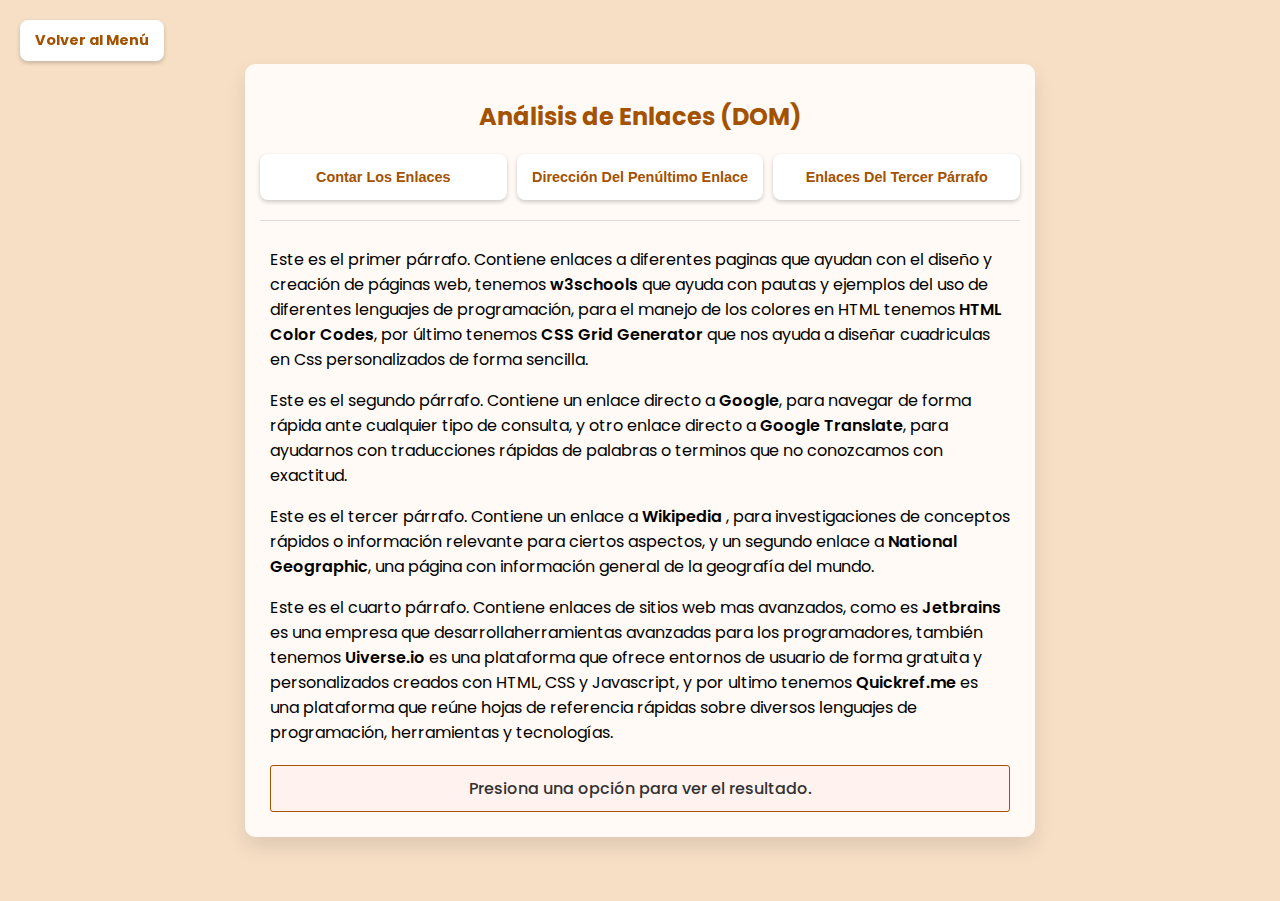
<file: Ejercicio-5/ejercicio5.html>
<!DOCTYPE html>
<html lang="es">
<head>
    <meta charset="UTF-8">
    <meta name="viewport" content="width=device-width, initial-scale=1.0">
    <title>Ejercicio 5 - Análisis del DOM</title>
    <link rel="stylesheet" href="ejercicio5.css">
</head>
<body>
    <a href="../index.html" class="volver-btn">Volver al Menú</a> 

    <div class="contenido-central">
        <h2>Análisis de Enlaces (DOM)</h2>
        <div class="buttons-grid">
            <button class="btn-action" onclick="contarTodosLosEnlaces()">Contar Los Enlaces</button>
            <button class="btn-action" onclick="mostrarPenultimoEnlace()">Dirección Del Penúltimo Enlace</button>
            <button class="btn-action" onclick="contarEnlacesTercerParrafo()">Enlaces Del Tercer Párrafo</button>
        </div>
        <div class="content-analisis">
            <p>
                Este es el primer párrafo. Contiene enlaces a diferentes paginas que ayudan con el diseño y creación de páginas web, 
                tenemos <a href="https://www.w3schools.com/" target="_blank">w3schools</a> que ayuda con pautas y ejemplos del uso de
                diferentes lenguajes de programación, para el manejo de los colores en HTML tenemos 
                <a href="https://htmlcolorcodes.com/es/" target="_blank">HTML Color Codes</a>, por último tenemos 
                <a href="https://cssgridgenerator.io/" target="_blank">CSS Grid Generator</a> que nos ayuda a diseñar cuadriculas en Css
                personalizados de forma sencilla.
            </p>

            <p>
                Este es el segundo párrafo. Contiene un enlace directo a <a href="https://www.google.com" target="_blank">Google</a>, 
                para navegar de forma rápida ante cualquier tipo de consulta, y otro enlace directo a 
                <a href="https://translate.google.com" target="_blank">Google Translate</a>, para ayudarnos con traducciones rápidas de
                palabras o terminos que no conozcamos con exactitud.</p>
            
            <p>
                Este es el tercer párrafo. Contiene un enlace a <a href="https://www.wikipedia.org" target="_blank">Wikipedia
                </a>, para investigaciones de conceptos rápidos o información relevante para ciertos aspectos,
                y un segundo enlace a <a href="https://www.nationalgeographic.com" target="_blank">National Geographic</a>, una página
                con información general de la geografía del mundo.
            </p>
            <p>
                Este es el cuarto párrafo. Contiene enlaces de sitios web mas avanzados, como es <a href="https://www.jetbrains.com/es-es/" 
                target="_blank">Jetbrains</a> es una empresa que desarrollaherramientas avanzadas para los programadores, 
                también tenemos <a href="https://uiverse.io/" target="_blank">Uiverse.io</a> es una plataforma que ofrece entornos de
                usuario de forma gratuita y personalizados creados con HTML, CSS y Javascript, y por ultimo tenemos 
                <a href="https://quickref.me/" target="_blank">Quickref.me</a> es una plataforma que reúne hojas de referencia 
                rápidas sobre diversos lenguajes de programación, herramientas y tecnologías.
            </p>
            <div id="resultado">
            Esperando acción...
            </div>
        </div>
    </div>

    <script src="ejercicio5.js"></script>
</body>
</html>
</file>
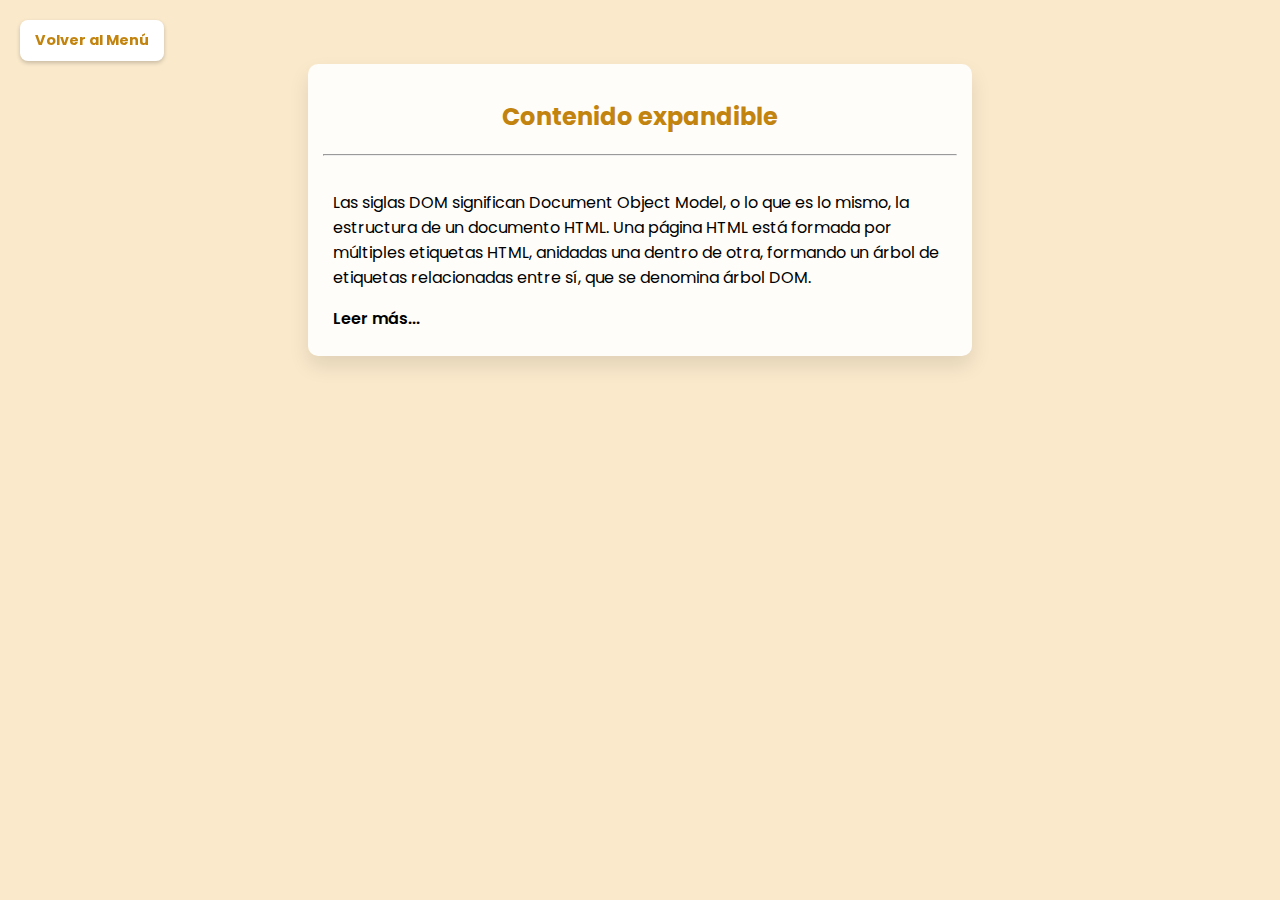
<file: Ejercicio-6/ejercicio6.html>
<!DOCTYPE html>
<html lang="es">
<head>
    <meta charset="UTF-8">
    <meta name="viewport" content="width=device-width, initial-scale=1.0">
    <title>Ejercicio 6 - Mostrar Contenido Enlace</title>
    <link rel="stylesheet" href="ejercicio6.css">
</head>
<body>
    <a href="../index.html" class="volver-btn">Volver al Menú</a> 
    <div class="contenido-central">
        <h2>Contenido expandible</h2><hr>
        <div class="content-analisis">  
            <p>Las siglas DOM significan Document Object Model, o lo que es lo mismo, la estructura de un documento HTML. 
            Una página HTML está formada por múltiples etiquetas HTML, anidadas una dentro de otra, formando un árbol de 
            etiquetas relacionadas entre sí, que se denomina árbol DOM. <br>
            <span id="contenido-oculto" class="oculto"> Desde el navegador, la forma de acceder al DOM es a través de un objeto 
            Javascript llamado document, que representa el árbol DOM de la página o, más concretamente, la página de la pestaña 
            del navegador donde nos encontramos. En su interior pueden existir varios tipos de elementos, pero principalmente 
            serán objetos de tipo "Elemento" o "Nodo" : Un "Elemento" no es más que la representación genérica de una etiqueta: HTMLElement. 
            Un "Nodo" es una unidad más básica, la cuál puede ser  o un nodo de texto.</span>
            </p>
            <a href="#" id="mostrar-enlace" class="action-link">Leer más...</a>
        </div>
    </div>
    <script src="ejercicio6.js"></script>
</body>
</html>
</file>
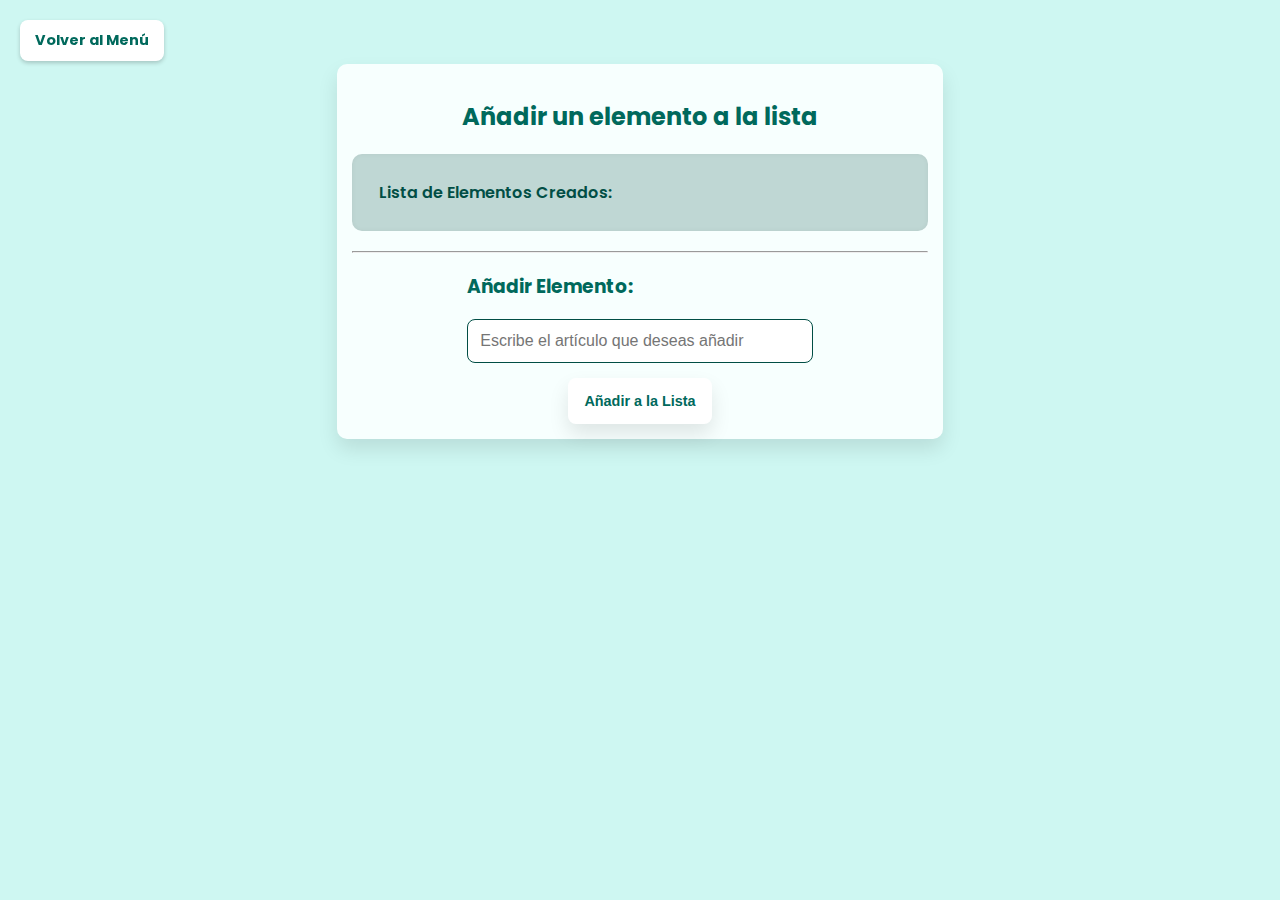
<file: Ejercicio-7/ejercicio7.html>
<!DOCTYPE html>
<html lang="es">
<head>
    <meta charset="UTF-8">
    <meta name="viewport" content="width=device-width, initial-scale=1.0">
    <title>Ejercicio 7 - Añadir Nuevos Elementos</title>
    <link rel="stylesheet" href="ejercicio7.css">
</head>
<body>
    <a href="../index.html" class="volver-btn">Volver al Menú</a> 
    <div class="contenido-central">
        <h2>Añadir un elemento a la lista</h2>
        <div class="results-box">
            <p>Lista de Elementos Creados:</p>
            <ul id="lista-dinamica">
                </ul>
        </div><hr>
        <h3>Añadir Elemento:</h3>
        <div class="input-group">
            <input type="text" id="nuevo-item" placeholder="Escribe el artículo que deseas añadir" class="item-input">
            
            <button class="btn-action " onclick="anadirElementoALista()">Añadir a la Lista</button>
        </div>
    </div>
    <script src="ejercicio7.js"></script>
</body>
</html>
</file>
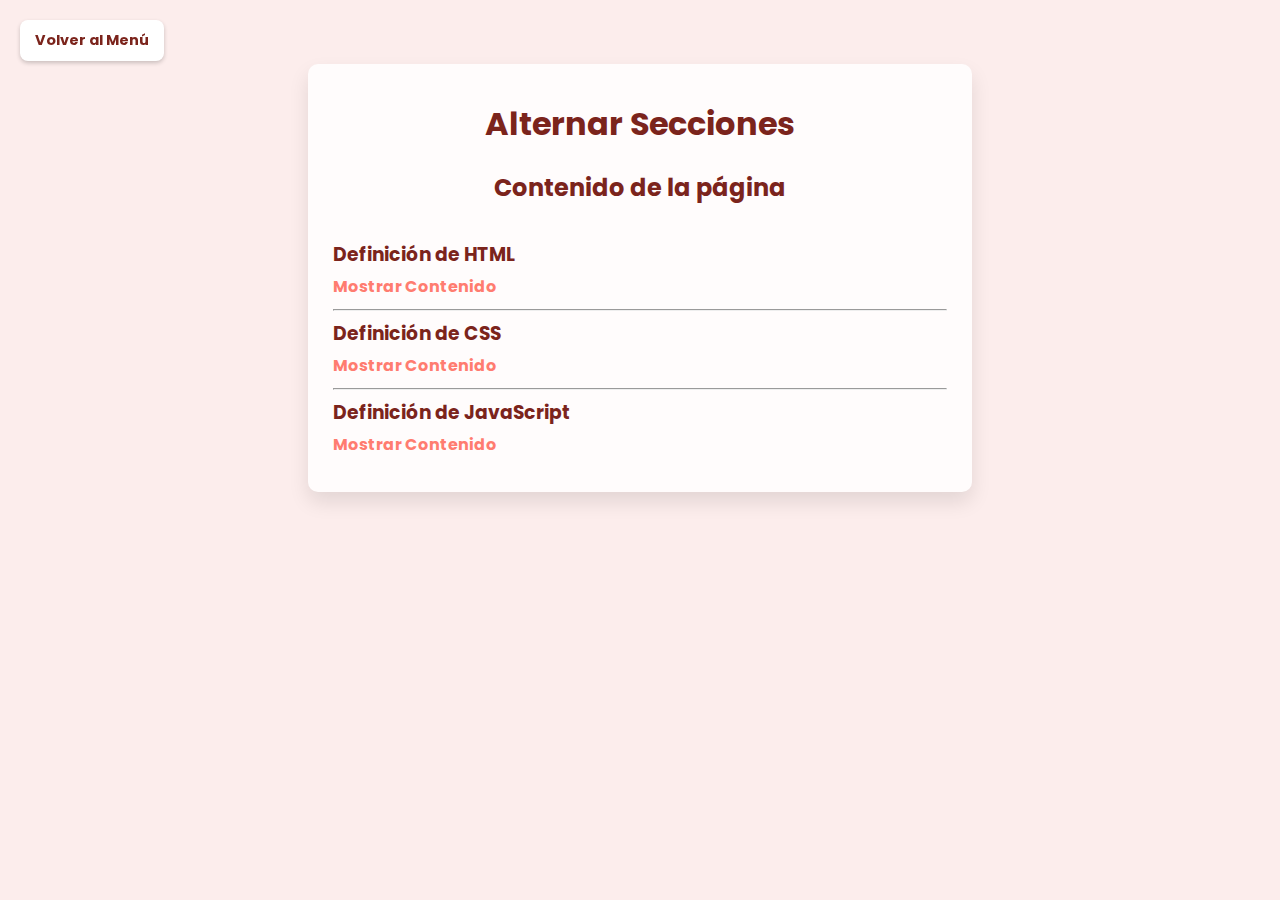
<file: Ejercicio-8/ejercicio8.html>
<!DOCTYPE html>
<html lang="es">
<head>
    <meta charset="UTF-8">
    <meta name="viewport" content="width=device-width, initial-scale=1.0">
    <title>Ejercicio 8 - Enlaces alternativos</title>
    <link rel="stylesheet" href="ejercicio8.css">
</head>
<body>
    <a href="../index.html" class="volver-btn">Volver al Menú</a> 
    <div class="contenido-central">
        <h1>Alternar Secciones</h1>
        <h2>Contenido de la página</h2>
        
        <div class="content-analisis">
            <h3 class="seccion-titulo">Definición de HTML</h3>
            <a href="#" class="enlace-toggle" data-target-id="seccion1-contenido">Mostrar Contenido</a>
            <div id="seccion1-contenido" class="contenido-seccion oculto">
                <p>HTML (Lenguaje de Marcas de Hipertexto, del inglés HyperText Markup Language) es el componente más básico de 
                la Web. Define el significado y la estructura del contenido web. HTML utiliza "marcas" para etiquetar texto, 
                imágenes y otro contenido para mostrarlo en un navegador Web. Las marcas HTML incluyen "elementos" especiales 
                como head, title, body, header, footer, article, section, p, div, span, img, aside, audio, canvas, datalist, 
                details, embed, nav, output, progress, video, ul, ol, li y muchos otros.</p>
            </div><hr>

            <h3 class="seccion-titulo">Definición de CSS</h3>
            <a href="#" class="enlace-toggle" data-target-id="seccion2-contenido">Mostrar Contenido</a>
            <div id="seccion2-contenido" class="contenido-seccion oculto">
                <p>CSS es uno de los lenguajes base de la Open Web y posee una especificación estandarizada por parte del W3C. 
                Anteriormente , el desarrollo de varias partes de las especificaciones de CSS era realizado de manera sincrónica, 
                lo que permitía el versionado de las recomendaciones. Probablemente habrás escuchado acerca de CSS1, CSS2.1, CSS3. 
                Sin embargo, CSS4 nunca se ha lanzado como una versión oficial.</p>
            </div><hr>

            <h3 class="seccion-titulo">Definición de JavaScript</h3>
            <a href="#" class="enlace-toggle" data-target-id="seccion3-contenido">Mostrar Contenido</a>
            <div id="seccion3-contenido" class="contenido-seccion oculto">
                <p>JavaScript es un lenguaje de programación o de secuencias de comandos que te permite implementar funciones 
                complejas en páginas web, cada vez que una página web hace algo más que sentarse allí y mostrar información 
                estática para que la veas, muestra oportunas actualizaciones de contenido, mapas interactivos, animación de 
                Gráficos 2D/3D, desplazamiento de máquinas reproductoras de vídeo, etc., puedes apostar que probablemente 
                JavaScript está involucrado. Es la tercera capa del pastel de las tecnologías web estándar, dos de las cuales 
                (HTML y CSS) hemos cubierto con mucho más detalle en otras partes del Área de aprendizaje.</p>
            </div>
        </div>
    
    </div>
    <script src="ejercicio8.js"></script>
</body>
</html>
</file>
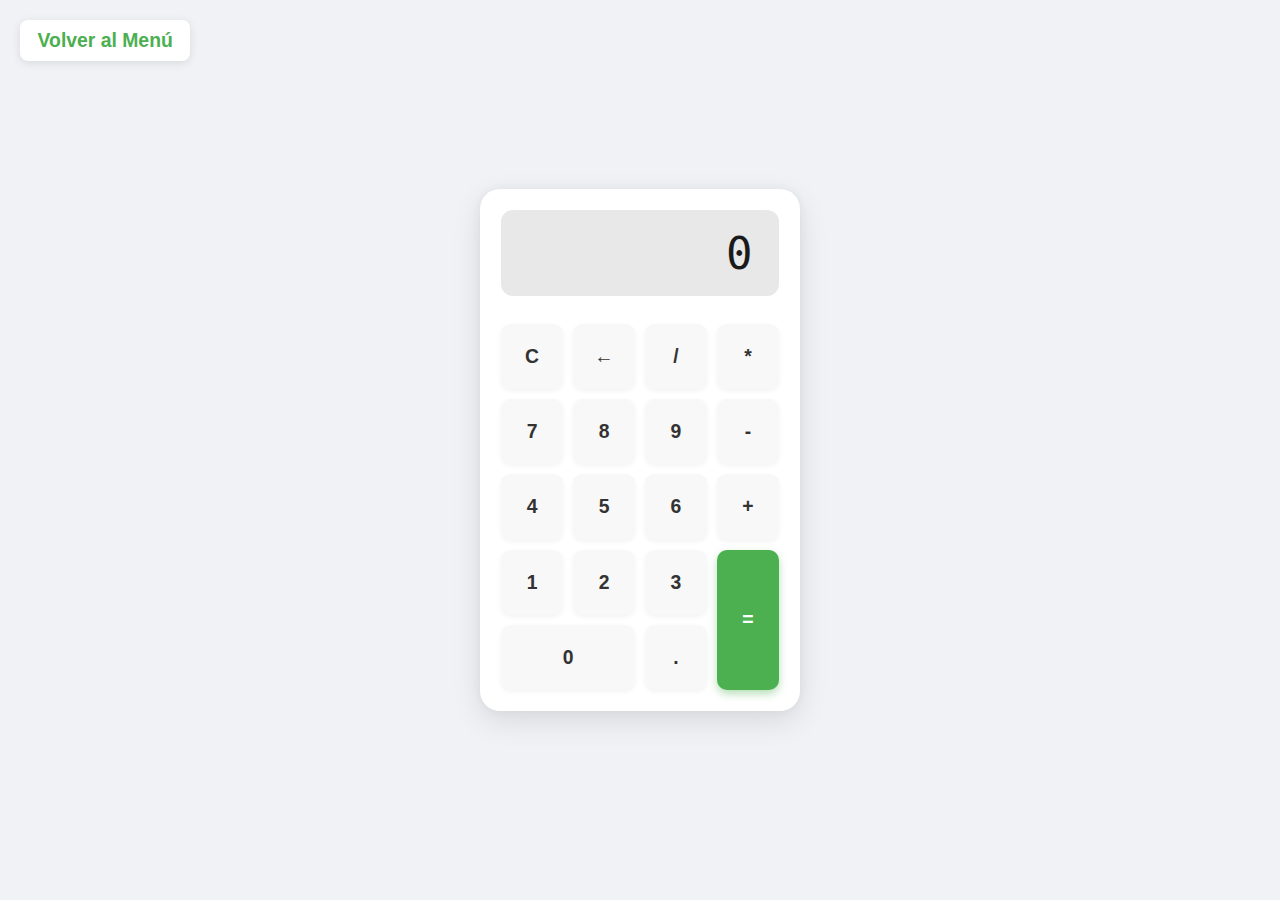
<file: ejercicio1/ejercicio1.html>
<!DOCTYPE html>
<html lang="en">

<head>
  <meta charset="UTF-8">
  <meta name="viewport" content="width=device-width, initial-scale=1.0">
  <title>Document</title>
  <link rel="stylesheet" href="ejercicio1.css">
</head>

<body>

  <a href="../index.html" class="volver">Volver al Menú</a>


  <div class="calculadora">

    <div class="pantalla">0</div>

    <button id="c" class="btn">C</button>
    <button id="borrar" class="btn">←</button>
    <button class="btn">/</button>
    <button class="btn">*</button>
    <button class="btn">7</button>
    <button class="btn">8</button>
    <button class="btn">9</button>
    <button class="btn">-</button>
    <button class="btn">4</button>
    <button class="btn">5</button>
    <button class="btn">6</button>
    <button class="btn">+</button>
    <button class="btn">1</button>
    <button class="btn">2</button>
    <button class="btn">3</button>
    <button id="igual" class="btn">=</button>
    <button id="cero" class="btn">0</button>
    <button class="btn">.</button>
  </div>

</body>

<script src="ejercicio1.js"></script>
</html>
</file>
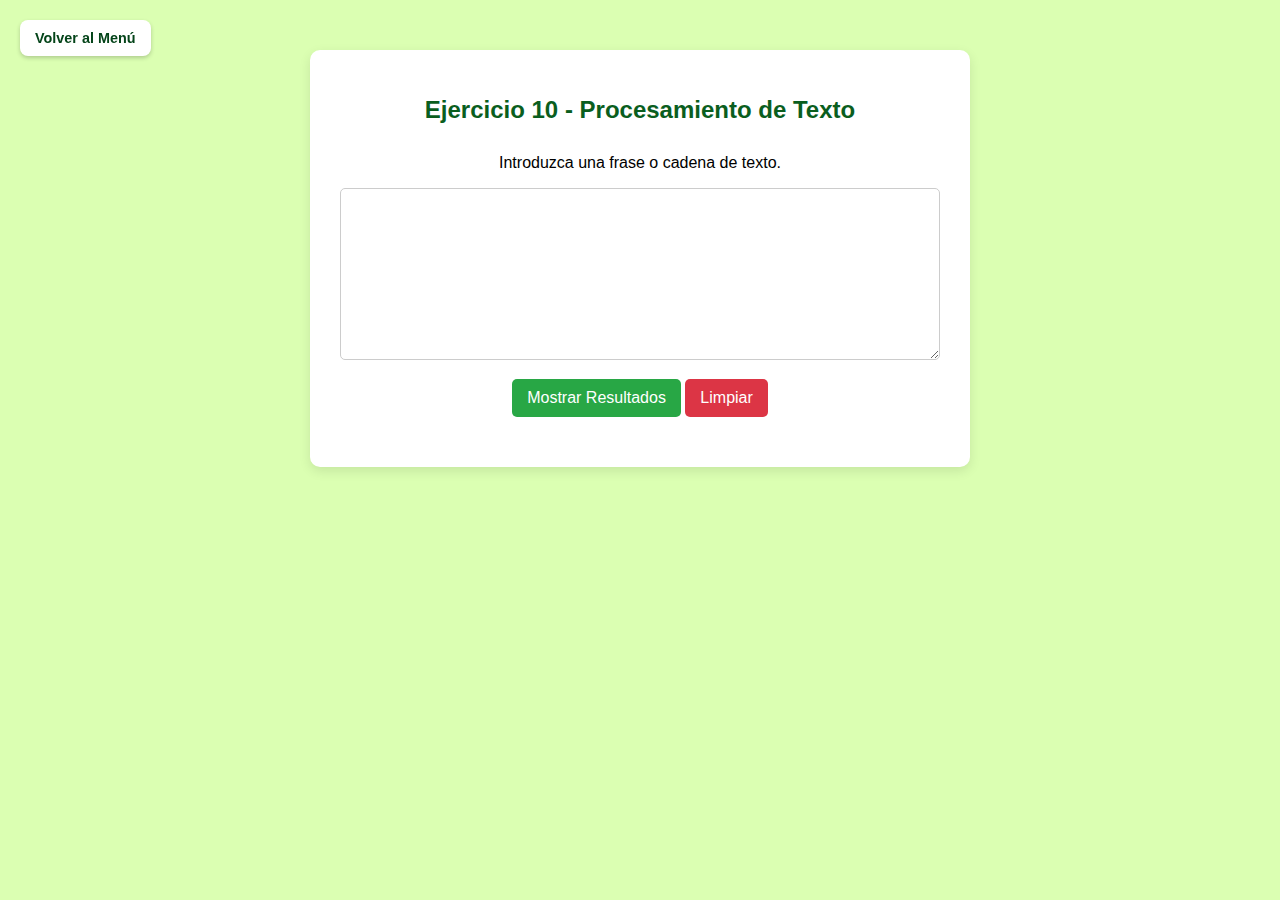
<file: ejercicio10/ejercicio_10.html>
<!DOCTYPE html>
<html lang="en">

<head>
    <meta charset="UTF-8">
    <meta name="viewport" content="width=device-width, initial-scale=1.0">
    <title>Ejercicio 10</title>
    <link rel="stylesheet" href="ejercicio_10.css">
</head>

<body>
    <a href="../index.html" class="volver-btn">Volver al Menú</a>
    <section>
        <div class="contenedor-principal">
            <h1>Ejercicio 10 - Procesamiento de Texto</h1>

            <p>Introduzca una frase o cadena de texto.</p>

            <form onsubmit="return false;">
                <textarea id="texto-entrada" rows="10"></textarea>

                <button type="button" id="procesar-boton">
                    Mostrar Resultados
                </button>
                <button type="button" id="limpiar-boton" class="btn-secundario">
                    Limpiar
                </button>
            </form>
        </div>
    </section>
    <script src="ejercicio_10.js"></script>
</body>

</html>
</file>
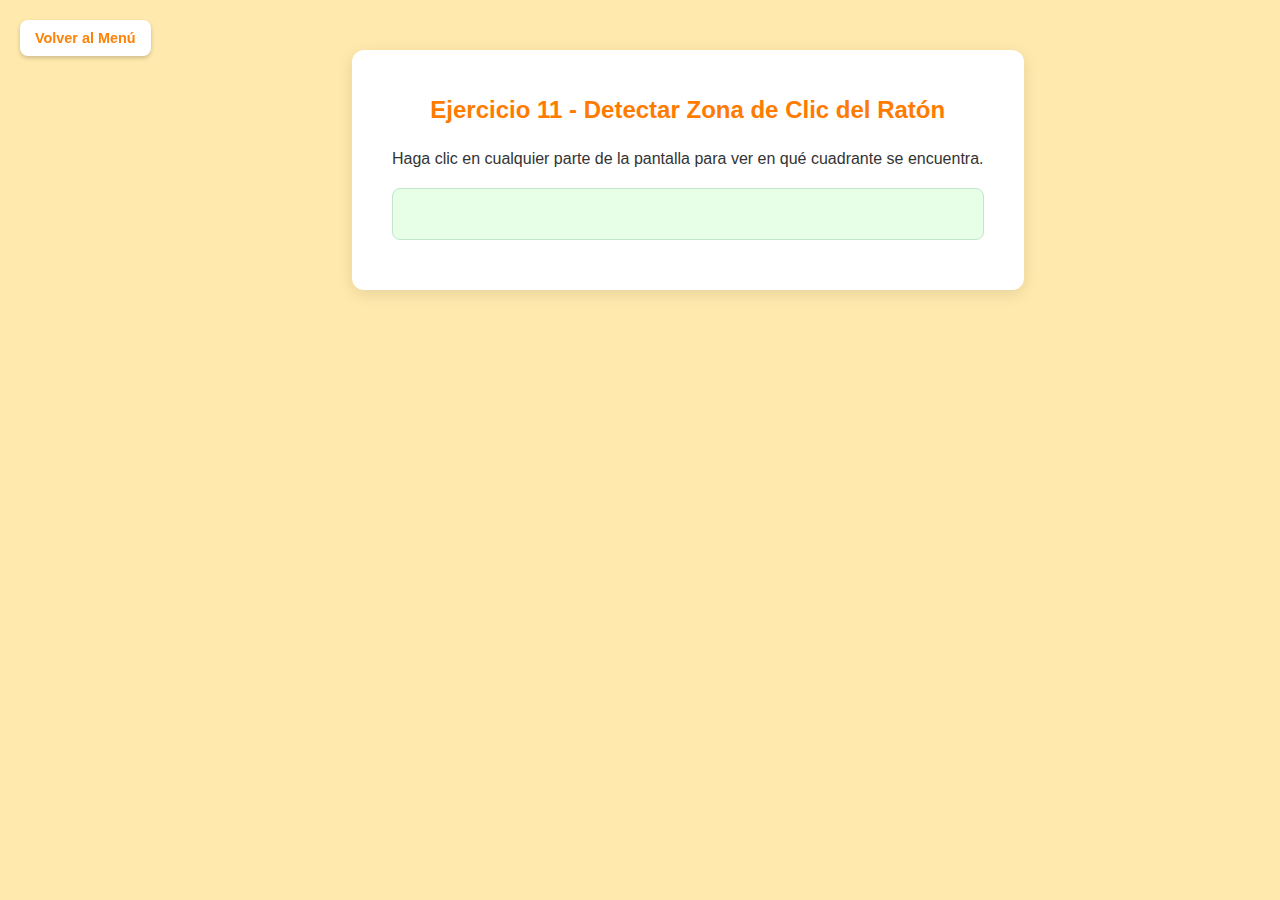
<file: ejercicio11/ejercicio_11.html>
<!DOCTYPE html>
<html lang="en">

<head>
    <meta charset="UTF-8">
    <meta name="viewport" content="width=device-width, initial-scale=1.0">
    <title>Ejercicio 11</title>
    <link rel="stylesheet" href="ejercicio_11.css">
</head>

<body>
    <a href="../index.html" class="volver-btn">Volver al Menú</a>
    <section>
        <div id="contenedor-principal">
            <h1>Ejercicio 11 - Detectar Zona de Clic del Ratón</h1>
            <p>Haga clic en cualquier parte de la pantalla para ver en qué cuadrante se encuentra.</p>

            <div id="resultado-zona"></div>
        </div>
    </section>
    <script src="ejercicio_11.js"></script>
</body>

</html>
</file>
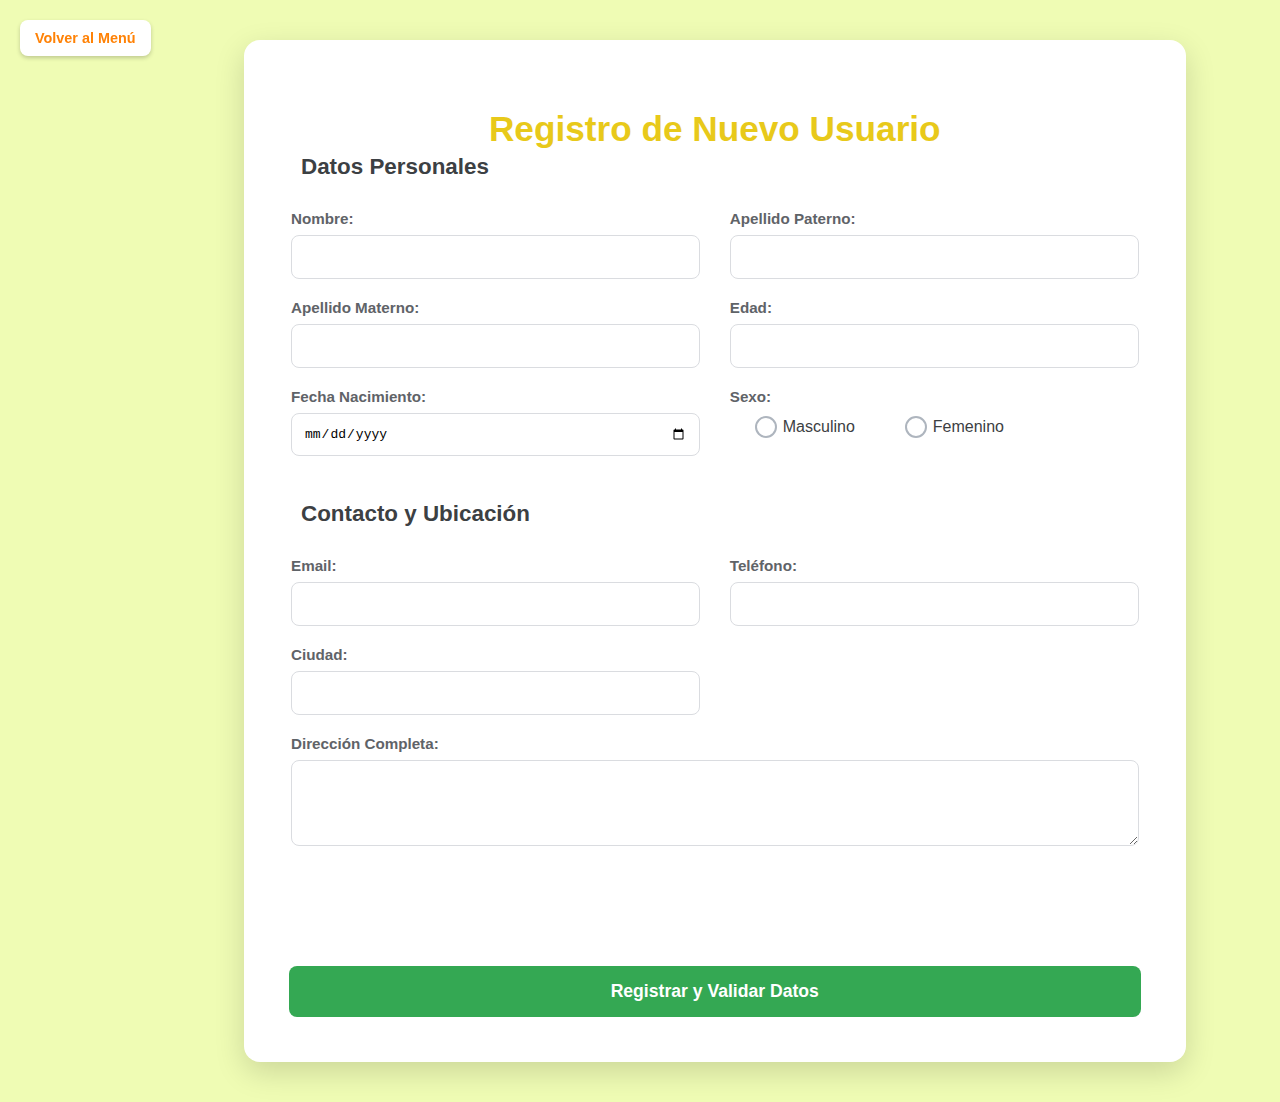
<file: ejercicio12/ejercicio_12.html>
<!DOCTYPE html>
<html lang="en">

<head>
    <meta charset="UTF-8">
    <meta name="viewport" content="width=device-width, initial-scale=1.0">
    <title>Ejercicio 12</title>
    <link rel="stylesheet" href="ejercicio_12.css">
</head>

<body>
    <a href="../index.html" class="volver-btn">Volver al Menú</a>
    <section>
        <div class="contenedor-formulario">
            <h1>Registro de Nuevo Usuario</h1>

            <form id="formulario-registro" onsubmit="return false;">
                <fieldset>
                    <legend>Datos Personales</legend>
                    <div class="grupo-input">
                        <label for="nombre">Nombre:</label>
                        <input type="text" id="nombre" name="nombre">
                    </div>

                    <div class="grupo-input">
                        <label for="apellido-paterno">Apellido Paterno:</label>
                        <input type="text" id="apellido-paterno" name="apellido-paterno">
                    </div>

                    <div class="grupo-input">
                        <label for="apellido-materno">Apellido Materno:</label>
                        <input type="text" id="apellido-materno" name="apellido-materno">
                    </div>

                    <div class="grupo-input">
                        <label for="edad">Edad:</label>
                        <input type="number" id="edad" name="edad">
                    </div>

                    <div class="grupo-input">
                        <label for="fecha-nacimiento">Fecha Nacimiento:</label>
                        <input type="date" id="fecha-nacimiento" name="fecha-nacimiento">
                    </div>

                    <div class="grupo-input input-radio-sexo" id="grupo-sexo">
                        <label>Sexo:</label>
                        <div class="opciones-radio">
                            <input type="radio" id="sexo-m" name="sexo" value="M">
                            <label for="sexo-m">Masculino</label>

                            <input type="radio" id="sexo-f" name="sexo" value="F">
                            <label for="sexo-f">Femenino</label>
                        </div>
                    </div>

                </fieldset>

                <fieldset>
                    <legend>Contacto y Ubicación</legend>
                    <div class="grupo-input">
                        <label for="email">Email:</label>
                        <input type="email" id="email" name="email">
                    </div>

                    <div class="grupo-input">
                        <label for="telefono">Teléfono:</label>
                        <input type="tel" id="telefono" name="telefono">
                    </div>

                    <div class="grupo-input">
                        <label for="ciudad">Ciudad:</label>
                        <input type="text" id="ciudad" name="ciudad">
                    </div>

                    <div class="grupo-input input-grande">
                        <label for="direccion">Dirección Completa:</label>
                        <textarea id="direccion" name="direccion" rows="4"></textarea>
                    </div>
                </fieldset>
                <div id="mensaje-validacion" class="mensaje-error"></div>

                <button type="button" id="boton-enviar">
                    Registrar y Validar Datos
                </button>
            </form>
        </div>
    </section>
    <script src="ejercicio_12.js"></script>
</body>

</html>
</file>
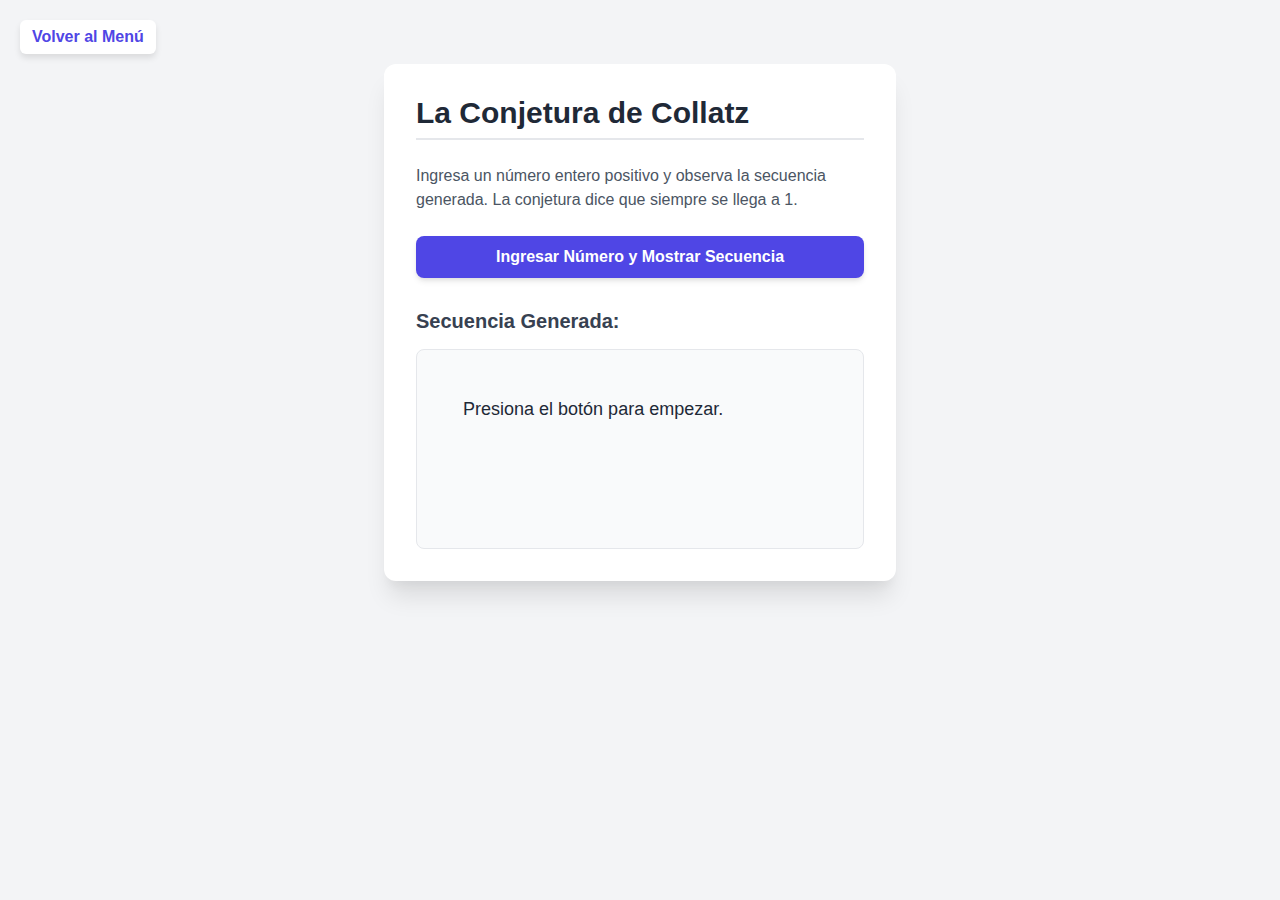
<file: ejercicio2/ejercicio2.html>
<!DOCTYPE html>
<html lang="es">

<head>
  <meta charset="UTF-8">
  <meta name="viewport" content="width=device-width, initial-scale=1.0">
  <title>Conjetura de Collatz</title>
  <link rel="stylesheet" href="ejercicio2.css">
</head>

<body>

  <a href="../index.html" class="volver">Volver al Menú</a>

  <div class="container">
    <h1>La Conjetura de Collatz</h1>
    <p class="description">
      Ingresa un número entero positivo y observa la secuencia generada. La conjetura dice que siempre se llega a 1.
    </p>

    <button id="iniciarSecuencia">
      Ingresar Número y Mostrar Secuencia
    </button>

    <h2>Secuencia Generada:</h2>

    <div id="resultado">
      Presiona el botón para empezar.
    </div>
  </div>

  <script>
    document.getElementById('iniciarSecuencia').addEventListener('click', () => {
      const resultadoDiv = document.getElementById('resultado');

      let input = prompt("Ingresa un número entero positivo para la conjetura de Collatz:");
      let numeroActual = parseInt(input);

      if (isNaN(numeroActual) || numeroActual <= 0) {
        resultadoDiv.innerHTML = "<span style='color: #ef4444; font-weight: bold;'>Error: Por favor, ingresa un número entero positivo válido.</span>";
        return;
      }

      let secuencia = `Número Inicial: ${numeroActual}\nSecuencia:\n`;
      let pasos = 0;

      while (numeroActual !== 1) {
        pasos++;

        if (numeroActual % 2 === 0) {
          numeroActual = numeroActual / 2;
        } else {
          numeroActual = (numeroActual * 3) + 1;
        }

        secuencia += numeroActual + (numeroActual === 1 ? '' : ' → ');

        if (pasos > 500) {
          secuencia += "\n(Secuencia truncada después de 500 pasos)";
          break;
        }
      }

      resultadoDiv.textContent = secuencia;
    });
  </script>
</body>

</html>
</file>
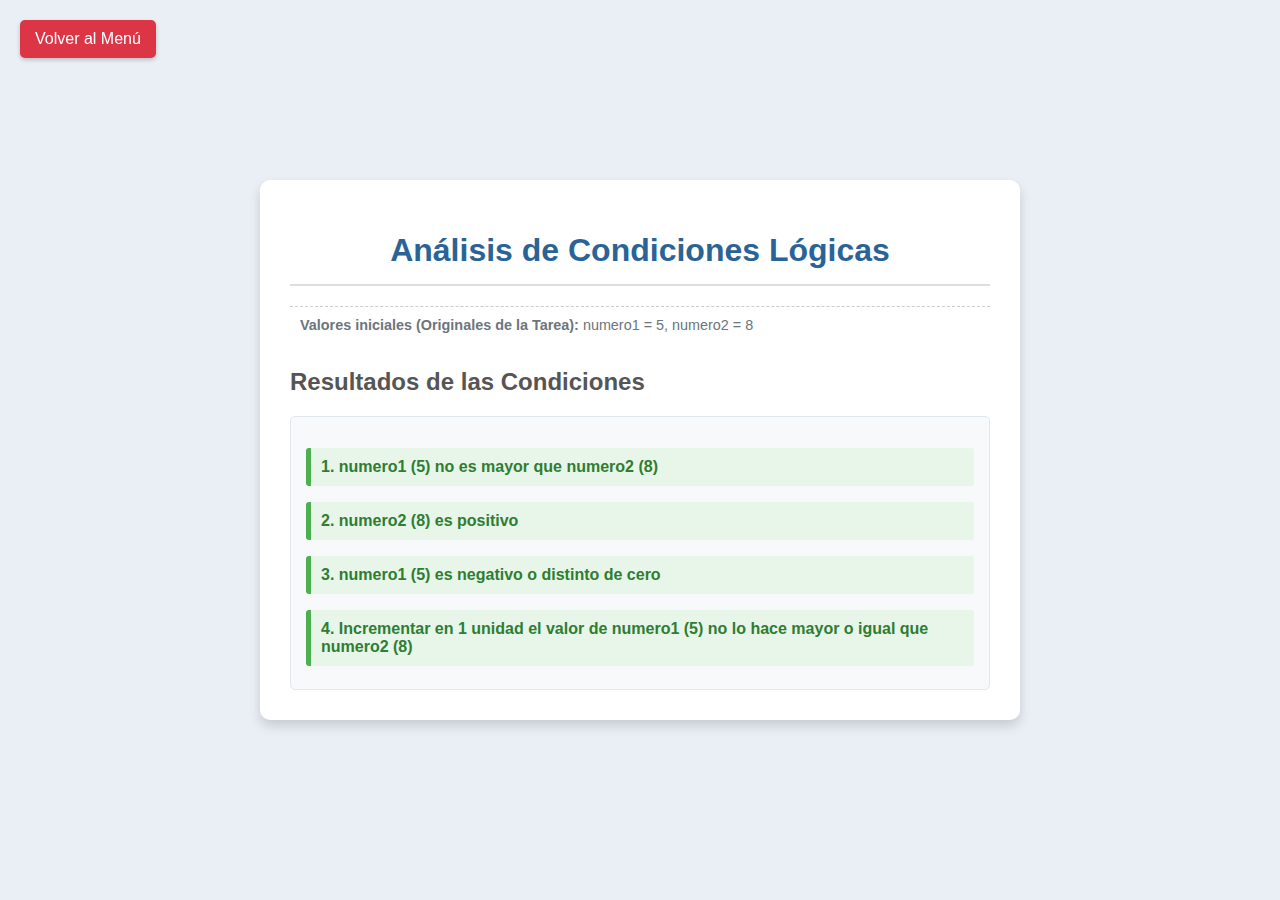
<file: ejercicio3/ejercicio3.html>
<!DOCTYPE html>
<html lang="es">

<head>
    <meta charset="UTF-8">
    <meta name="viewport" content="width=device-width, initial-scale=1.0">
    <title>Condiciones Lógicas</title>
    <link rel="stylesheet" href="ejercicio3.css">
</head>

<body>
    <a href="../index.html" class="volver-izquierda">Volver al Menú</a>

    <div class="container">
        <h1>Análisis de Condiciones Lógicas</h1>
        <p class="nota">
            <strong>Valores iniciales (Originales de la Tarea):</strong>
            <span id="valores-originales">numero1 = 5, numero2 = 8</span>
        </p>

        <h2>Resultados de las Condiciones</h2>
        <div id="resultados">
        </div>

    </div>
    <script src="ejercicio3.js"></script>
</body>

</html>
</file>
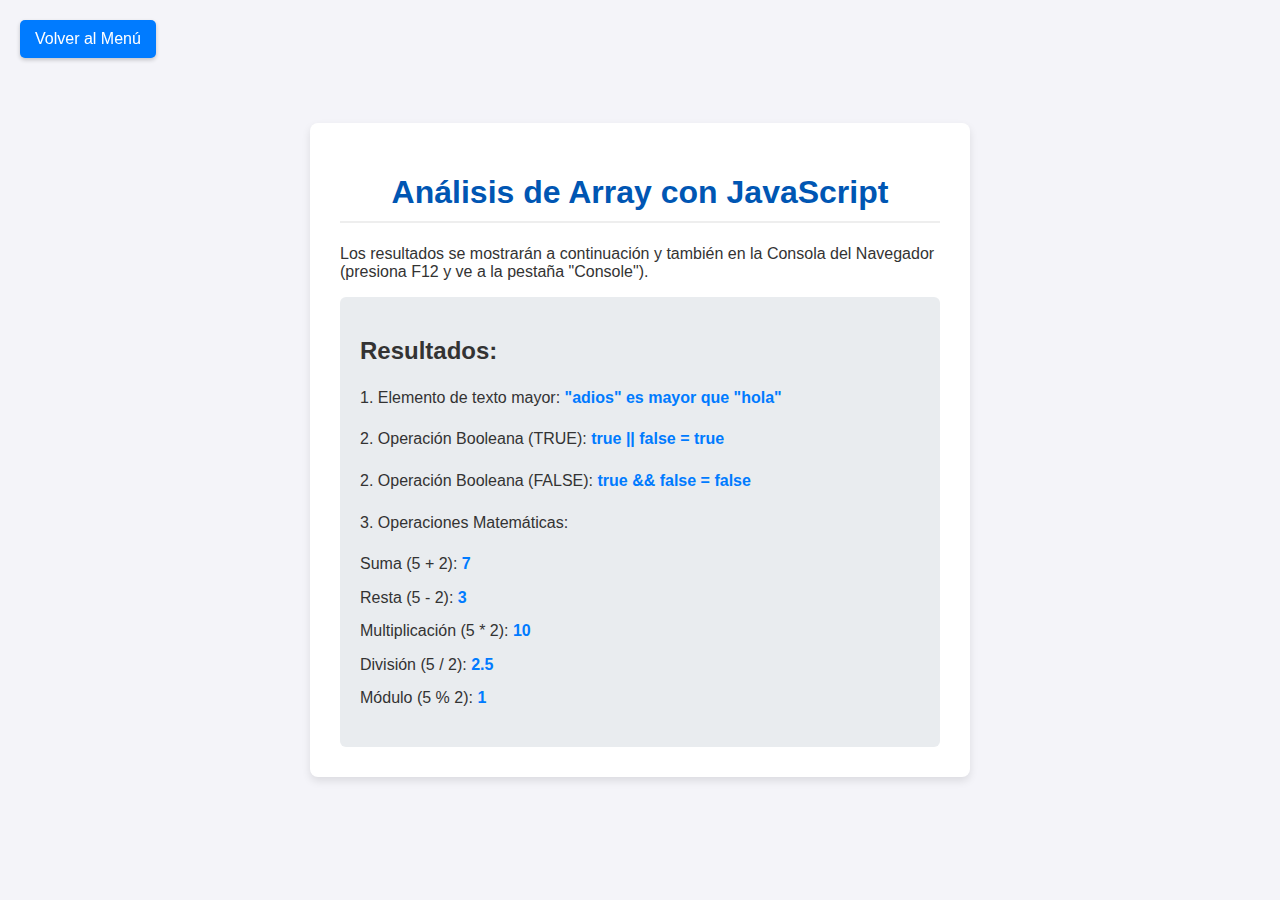
<file: ejercicio4/ejercicio4.html>
<!DOCTYPE html>
<html lang="es">
<head>
    <meta charset="UTF-8">
    <meta name="viewport" content="width=device-width, initial-scale=1.0">
    <title>Análisis de Array</title>
    <link rel="stylesheet" href="ejercicio4.css">
</head>
<body>
    <a href="../index.html" class="volver">Volver al Menú</a>
    
    <div class="container">
        <h1>Análisis de Array con JavaScript</h1>
        <p>Los resultados se mostrarán a continuación y también en la Consola del Navegador (presiona F12 y ve a la pestaña "Console").</p>
        
        <div id="resultados">
            <h2>Resultados:</h2>
            <p>1. Elemento de texto mayor: <span id="resultado1"></span></p>
            <p>2. Operación Booleana (TRUE): <span id="resultado2-true"></span></p>
            <p>2. Operación Booleana (FALSE): <span id="resultado2-false"></span></p>
            <p>3. Operaciones Matemáticas:</p>
            <ul>
                <li>Suma (5 + 2): <span id="resultado3-suma"></span></li>
                <li>Resta (5 - 2): <span id="resultado3-resta"></span></li>
                <li>Multiplicación (5 * 2): <span id="resultado3-multiplicacion"></span></li>
                <li>División (5 / 2): <span id="resultado3-division"></span></li>
                <li>Módulo (5 % 2): <span id="resultado3-modulo"></span></li>
            </ul>
        </div>
    </div>
    <script src="ejercicio4.js"></script>
</body>
</html>
</file>
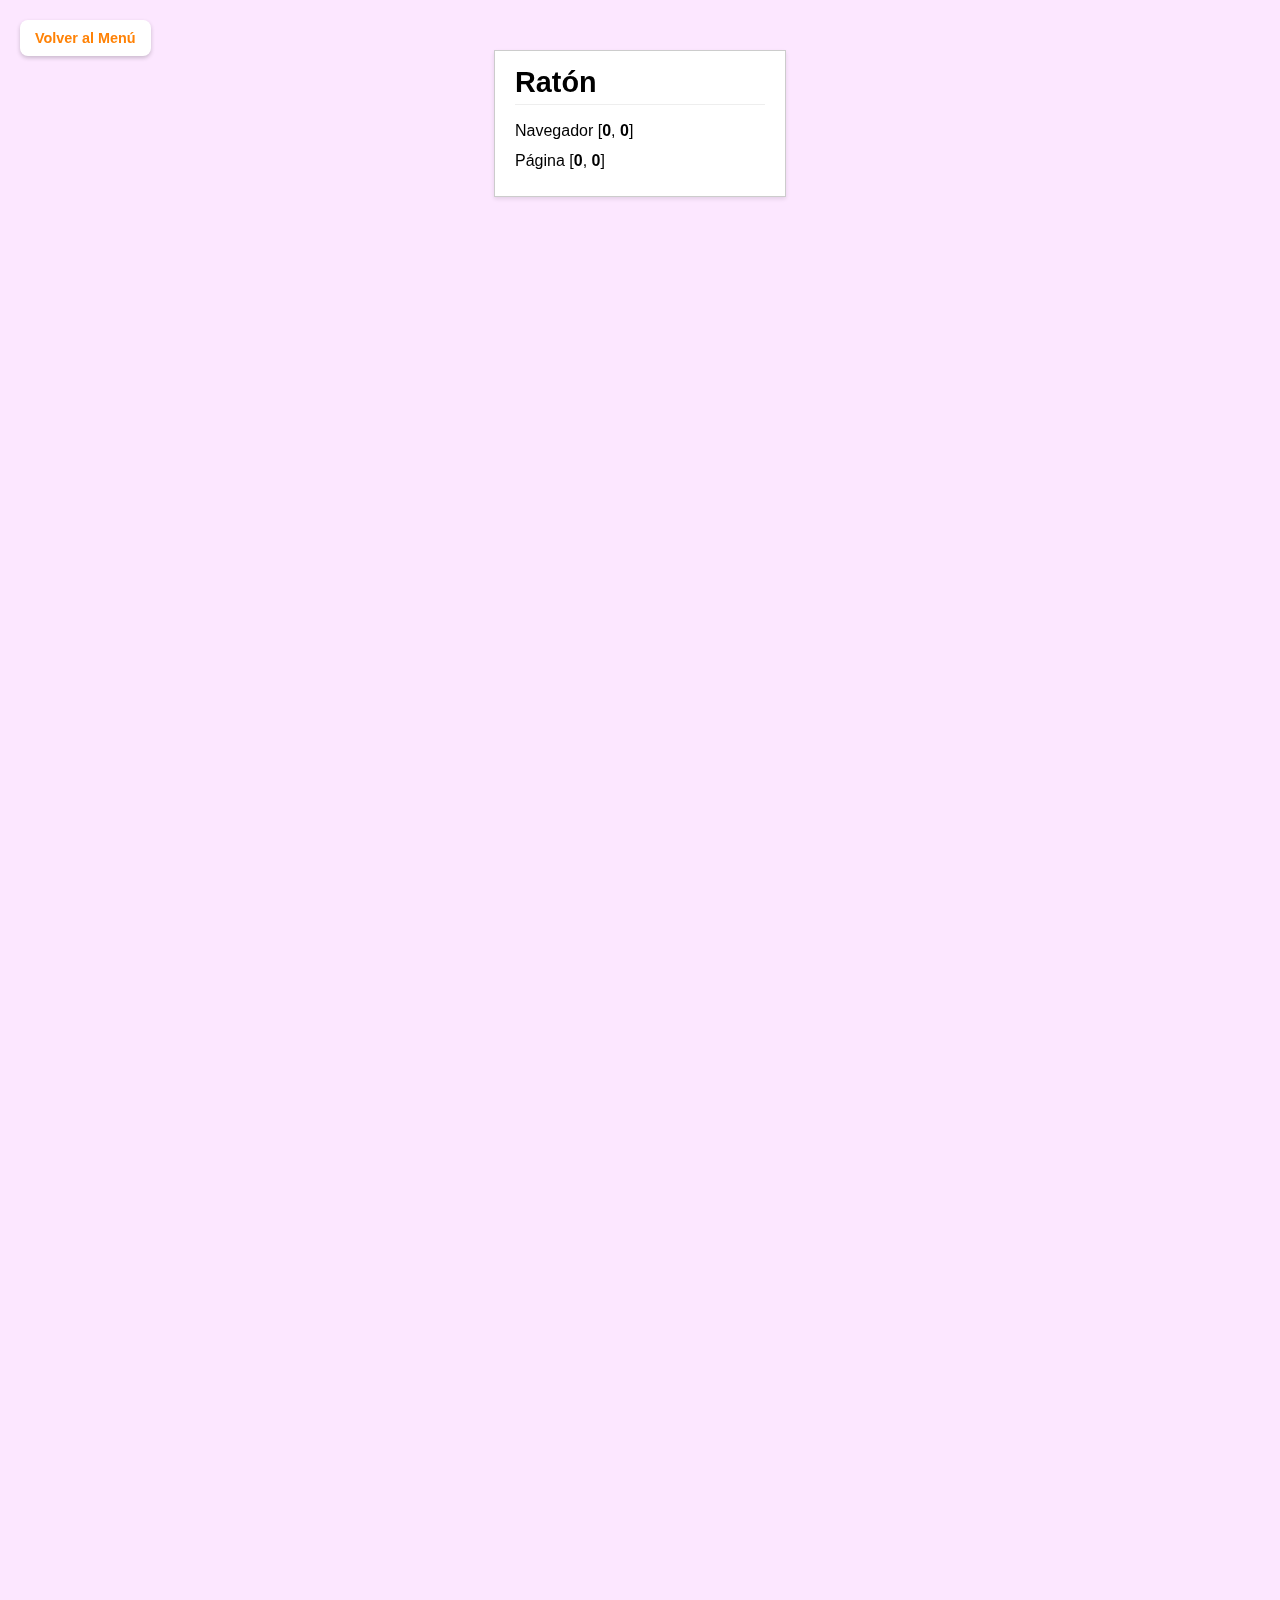
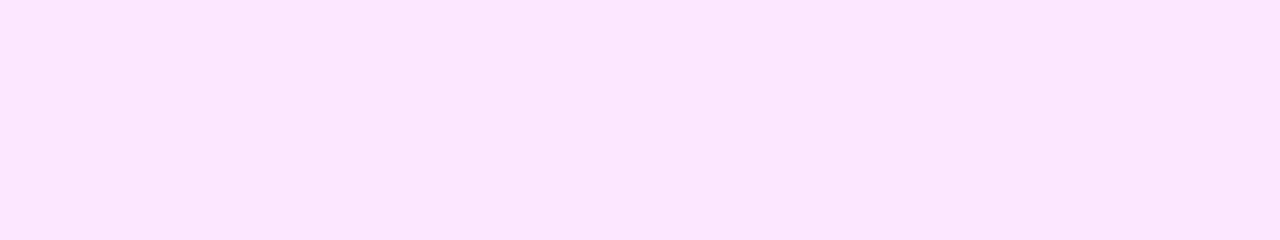
<file: ejercicio9/ejercicio_9.html>
<!DOCTYPE html>
<html lang="en">

<head>
    <meta charset="UTF-8">
    <meta name="viewport" content="width=device-width, initial-scale=1.0">
    <title>Ejercicio 9</title>
    <link rel="stylesheet" href="ejercicio_9.css">
</head>

<body>
    <a href="../index.html" class="volver-btn">Volver al Menú</a>
    <section>
        <div id="caja-informacion" class="caja-informacion">

            <h1 id="titulo-evento">Ratón</h1>

            <p id="linea-informacion-1">
                Navegador [<span id="navegador-x">0</span>, <span id="navegador-y">0</span>]
            </p>

            <p id="linea-informacion-2">
                Página [<span id="pagina-x">0</span>, <span id="pagina-y">0</span>]
            </p>
        </div>

        <div class="contenido-scroll">
        </div>
    </section>
    <script src="ejercicio_9.js"></script>
</body>

</html>
</file>
<file: Ejercicio-5/ejercicio5.css>
@import url('https://fonts.googleapis.com/css2?family=Inter:ital,opsz,wght@0,14..32,100..900;1,14..32,100..900&family=Poppins:ital,wght@0,100;0,200;0,300;0,400;0,500;0,600;0,700;0,800;0,900;1,100;1,200;1,300;1,400;1,500;1,600;1,700;1,800;1,900&display=swap');
body {
    font-family: "Poppins", sans-serif;
    background-color: #f7dfc6; 
    display: flex;
    justify-content: center;
    align-items: center;
    padding: 5%;
    margin: 0;
}

.buttons-grid {
    display: grid;
    grid-template-columns: repeat(3, 1fr);
    gap: 10px;
    margin-bottom: 20px;
}

.btn-action {
    padding: 15px;
    border: none;
    border-radius: 8px;
    font-size: 0.9em;
    font-weight: bold;
    cursor: pointer;
    background-color: #FFFFFF;
    color: #A25201;
    box-shadow: 0 2px 4px rgba(0, 0, 0, 0.2);
    transition: background-color 0.2s;
}

.btn-action:hover {
    background-color: #834201;
    color: #FFFFFF;
}

.volver-btn {
    position: fixed;
    top: 20px;
    left: 20px;
    background-color: #FFFFFF;
    color: #A25201;
    padding: 10px 15px;
    text-decoration: none;
    border-radius: 8px; 
    font-size: 0.9em;
    font-weight: bold;
    box-shadow: 0 2px 4px rgba(0, 0, 0, 0.2);
    transition: background-color 0.2s;
}

.volver-btn:hover {
    background-color: #834201;
    color: #FFFFFF;
}


.content-analisis {
    text-align: left;
    padding: 10px;
    border-top: 1px solid #ddd;
    margin-top: 15px;
}

.content-analisis p {
    margin-bottom: 8px;
}

.content-analisis a {
    color: #000000;
    text-decoration: none;
    font-weight: 600;
}

.contenido-central{
    background-color: #fffaf5; 
    padding: 15px;
    width: 66%;
    border-radius: 10px;
    box-shadow: 0 10px 20px rgba(0, 0, 0, 0.1);
    text-align: center;
}

.contenido-central h2{
    color: #A25201;
}

#resultado{
    margin-top: 20px; 
    padding: 10px; 
    border: 1px solid #A25201; 
    border-radius: 3px; 
    background-color: #fff2ef; 
    color: #333; 
    font-weight: 500; 
    text-align: center;
}
</file>
<file: Ejercicio-6/ejercicio6.css>
@import url('https://fonts.googleapis.com/css2?family=Inter:ital,opsz,wght@0,14..32,100..900;1,14..32,100..900&family=Poppins:ital,wght@0,100;0,200;0,300;0,400;0,500;0,600;0,700;0,800;0,900;1,100;1,200;1,300;1,400;1,500;1,600;1,700;1,800;1,900&display=swap');
body {
    font-family: "Poppins", sans-serif;
    background-color: #fae9cb; 
    display: flex;
    justify-content: center;
    align-items: center;
    padding: 5%;
    margin: 0;
}

.volver-btn {
    position: fixed;
    top: 20px;
    left: 20px;
    background-color: #FFFFFF;
    color: #C2840F;
    padding: 10px 15px;
    text-decoration: none;
    border-radius: 8px; 
    font-size: 0.9em;
    font-weight: bold;
    box-shadow: 0 2px 4px rgba(0, 0, 0, 0.2);
    transition: background-color 0.2s;
}

.volver-btn:hover {
    background-color: #97670c;
    color: #FFFFFF;
}

.content-analisis {
    text-align: left;
    padding: 10px;
}

.action-link {
    color: #000000;
    text-decoration: none;
    font-weight: 600;
    cursor: pointer;
    display: block; 
    margin-top: 10px;
}

.oculto {
    display: none;
}
#contenido-oculto{
    font-weight: 500;
    color:#6D4A08;
}
.contenido-central{
    background-color: #fffdf9; 
    padding: 15px;
    width: 55%;
    border-radius: 10px;
    box-shadow: 0 10px 20px rgba(0, 0, 0, 0.1);
    text-align: center;
}

.contenido-central h2{
    color: #C2840F;
}
</file>
<file: Ejercicio-7/ejercicio7.css>
@import url('https://fonts.googleapis.com/css2?family=Inter:ital,opsz,wght@0,14..32,100..900;1,14..32,100..900&family=Poppins:ital,wght@0,100;0,200;0,300;0,400;0,500;0,600;0,700;0,800;0,900;1,100;1,200;1,300;1,400;1,500;1,600;1,700;1,800;1,900&display=swap');
body {
    font-family: "Poppins", sans-serif;
    background-color: #cef7f2; 
    display: flex;
    justify-content: center;
    align-items: center;
    padding: 5%;
    margin: 0;
}
.contenido-central{
    background-color: #f7fffe; 
    padding: 15px;
    width: 50%;
    border-radius: 10px;
    box-shadow: 0 10px 20px rgba(0, 0, 0, 0.1);
    text-align: center;
}
.contenido-central h2{
    color: #00695C;
}
.contenido-central h3{
    color: #00695C;
    text-align: left;
    padding-left: 20%;
}
.contenido-central p{
    color: #014e45;
    text-align: left;
    padding-left: 3%;
    font-weight: 600;
}
.volver-btn {
    position: fixed;
    top: 20px;
    left: 20px;
    background-color: #FFFFFF;
    color: #00695C;
    padding: 10px 15px;
    text-decoration: none;
    border-radius: 8px; 
    font-size: 0.9em;
    font-weight: bold;
    box-shadow: 0 2px 4px rgba(0, 0, 0, 0.2);
    transition: background-color 0.2s;
}
.volver-btn:hover {
    background-color: #014e45;
    color: #FFFFFF;
}
.results-box {
    background-color: #bfd7d4;
    border-radius: 10px;
    padding: 10px;
    margin-bottom: 20px;
    box-shadow: inset 0 0 5px rgba(0, 0, 0, 0.05);
}
#lista-dinamica {
    list-style-type: none; 
    padding: 0;
    margin-top: 10px;
    text-align: left;
}
#lista-dinamica li {
    background-color: #f5fffe;
    padding: 10px;
    margin-bottom: 5px;
    border-radius: 5px;
    border-left: 5px solid #00695C; 
    transition: background-color 0.3s;
    font-size: 0.9em;
}
.btn-action {
    padding: 15px;
    border: none;
    border-radius: 8px;
    font-size: 0.9em;
    font-weight: bold;
    cursor: pointer;
    background-color: #FFFFFF;
    color: #00695C;
    width: 25%; 
    box-shadow: 0 10px 20px rgba(0, 0, 0, 0.1);
    transition: background-color 0.2s;
}
.btn-action:hover {
    background-color: #014e45;
    color: #FFFFFF;
}
.input-group {
    display: flex; 
    flex-direction: column; 
    gap: 15px; 
    align-items: center;
}
.item-input {
    padding: 12px;
    border: 1px solid #014e45;
    border-radius: 8px;
    font-size: 1em;
    width: 60%;
    box-sizing: border-box; 
}
</file>
<file: Ejercicio-8/ejercicio8.css>
@import url('https://fonts.googleapis.com/css2?family=Inter:ital,opsz,wght@0,14..32,100..900;1,14..32,100..900&family=Poppins:ital,wght@0,100;0,200;0,300;0,400;0,500;0,600;0,700;0,800;0,900;1,100;1,200;1,300;1,400;1,500;1,600;1,700;1,800;1,900&display=swap');
body {
    font-family: "Poppins", sans-serif;
    background-color: #fcedec; 
    display: flex;
    justify-content: center;
    align-items: center;
    padding: 5%;
    margin: 0;
}
.volver-btn {
    position: fixed;
    top: 20px;
    left: 20px;
    background-color: #FFFFFF;
    color: #7B241C;
    padding: 10px 15px;
    text-decoration: none;
    border-radius: 8px; 
    font-size: 0.9em;
    font-weight: bold;
    box-shadow: 0 2px 4px rgba(0, 0, 0, 0.2);
    transition: background-color 0.2s;
}
.volver-btn:hover {
    background-color: #5c1b15;
    color: #FFFFFF;
}
.contenido-central{
    background-color: #fffcfc; 
    padding: 15px;
    width: 55%;
    border-radius: 10px;
    box-shadow: 0 10px 20px rgba(0, 0, 0, 0.1);
    text-align: center;
}
.contenido-central h1{
    color: #7B241C;
}
.contenido-central h2{
    color: #7B241C;
}
.seccion-titulo {
    color: #7B241C;
    margin-top: 5px;
    margin-bottom: 5px;
}
.content-analisis {
    text-align: left;
    padding: 10px;
}
.enlace-toggle {
    color: #ff7c70;
    text-decoration: none;
    font-weight: bold;
    cursor: pointer;
    display: block; 
    margin-bottom: 10px;
}
.enlace-toggle:hover {
    text-decoration: underline;
}
.oculto {
    display: none;
}
.contenido-seccion {
    border: 1px dashed #7B241C;
    padding: 10px;
    margin-bottom: 10px;
    background-color: #feebe9;
    border-radius: 5px;
}
</file>
<file: ejercicio1/ejercicio1.css>
* {
  margin: 0;
  padding: 0;
  box-sizing: border-box;
  font-family: 'Inter', sans-serif;
  font-size: 1.1rem;
}

body {
  min-height: 100vh;
  background-color: #f0f2f5;
  display: flex;
  justify-content: center;
  align-items: center;
  position: relative;
}

.volver {
  position: absolute;
  top: 20px;
  left: 20px;
  text-decoration: none;
  color: #4CAF50;
  font-weight: 600;
  padding: 0.5rem 1rem;
  border-radius: 8px;
  background-color: #ffffff;
  box-shadow: 0 2px 10px rgba(0, 0, 0, 0.1);
  transition: transform 0.2s;
  max-width: 100%;
}

.volver:hover {
  transform: translateY(-2px);
}

.calculadora {
  background-color: #ffffff;
  color: #333333;
  width: 320px;
  max-width: 90%;
  padding: 1.2rem;
  border-radius: 20px;
  display: grid;
  grid-template-columns: repeat(4, 1fr);
  gap: 10px;
  box-shadow: 0 10px 30px rgba(0, 0, 0, 0.1), 0 0 10px rgba(0, 0, 0, 0.05);
  transition: transform 0.2s ease-in-out;
  margin-top: 50px;
  margin-bottom: 50px;
}

.pantalla {
  grid-column: 1 / 5;
  background-color: #e8e8e8;
  color: #1a1a1a;
  padding: 1rem 1.5rem;
  font-size: 2.5rem;
  text-align: right;
  border-radius: 12px;
  margin-bottom: 1rem;
  font-family: monospace;
  font-weight: 500;
  overflow: hidden;
}

.btn {
  background-color: #f8f8f8;
  color: #333333;
  border: none;
  padding: 1.2rem 0.5rem;
  display: flex;
  justify-content: center;
  align-items: center;
  border-radius: 10px;
  cursor: pointer;
  transition: background-color 0.1s, box-shadow 0.1s, transform 0.1s;
  font-weight: 600;
  box-shadow: 0 2px 5px rgba(0, 0, 0, 0.05);
}

.btn:hover {
  background-color: #e0e0e0;
  box-shadow: 0 4px 8px rgba(0, 0, 0, 0.1);
  transform: translateY(-1px);
}

.btn:active {
  transform: translateY(1px);
  box-shadow: none;
}

.btn.operador,
.btn.clear {
  background-color: #d1d1d1;
  color: #333333;
}

.btn.operador:hover,
.btn.clear:hover {
  background-color: #c0c0c0;
}

#cero {
  grid-column: span 2;
}

#igual {
  grid-row: span 2;
  background-color: #4CAF50;
  color: white;
  box-shadow: 0 4px 8px rgba(76, 175, 80, 0.4);
}

#igual:hover {
  background-color: #388E3C;
  box-shadow: 0 6px 10px rgba(76, 175, 80, 0.6);
}

@media (max-width: 400px) {
  .calculadora {
    padding: 1rem;
    gap: 8px;
  }

  .pantalla {
    font-size: 2rem;
  }

  .btn {
    padding: 1rem 0.5rem;
  }

  .volver {
    top: 10px;
    left: 10px;
    padding: 0.3rem 0.6rem;
    font-size: 1rem;
  }
}
</file>
<file: ejercicio10/ejercicio_10.css>
body {
    margin: 0;
    padding: 0;
    font-family: Arial, sans-serif;
    color: #000;
    background-color: #dbffb2;
}

.contenedor-principal {
    background-color: #ffffff;
    padding: 30px;
    border-radius: 10px;
    box-shadow: 0 4px 12px rgba(0, 0, 0, 0.1);
    width: 100%;
    max-width: 600px;
    text-align: center;
    margin: 50px auto 20px auto;
    flex-direction: column;
    align-items: center;
}

.contenedor-principal h1 {
    color: #0a5e1e;
    font-size: 1.5em;
    margin-bottom: 20px;
    padding-bottom: 10px;
    width: 100%;
}

button {
    background-color: #28a745;
    color: white;
    padding: 10px 15px;
    border: none;
    border-radius: 5px;
    cursor: pointer;
    font-size: 1em;
    transition: background-color 0.3s ease;
    margin-bottom: 20px;
}

button:hover {
    background-color: #218838;
}

#limpiar-boton {
    background-color: #dc3545;
}

#limpiar-boton:hover {
    background-color: #c82333;
}

#texto-entrada {
    width: 100%;
    padding: 10px;
    margin-bottom: 15px;
    border: 1px solid #ccc;
    border-radius: 5px;
    box-sizing: border-box;
    resize: vertical;
    text-align: left;
}

.area-resultados {
    text-align: left;
    margin-top: 20px;
    padding: 15px;
    border: 1px solid #ddd;
    border-radius: 5px;
    background-color: #f9f9f9;
    width: 100%;
    box-sizing: border-box;
}

.area-resultados h2 {
    color: #007bff;
    font-size: 1.2em;
    border-bottom: 1px solid #eee;
    padding-bottom: 5px;
    margin-top: 0;
}

.area-resultados p {
    margin: 5px 0;
    word-break: break-word;
}

.area-resultados strong {
    display: inline-block;
    width: 170px;
    font-weight: bold;
    color: #333;
}

.volver-btn {
    position: fixed;
    top: 20px;
    left: 20px;
    background-color: #FFFFFF;
    color: #044419;
    padding: 10px 15px;
    text-decoration: none;
    border-radius: 8px;
    font-size: 0.9em;
    font-weight: bold;
    box-shadow: 0 2px 4px rgba(0, 0, 0, 0.2);
    transition: background-color 0.2s;
}

.volver-btn:hover {
    background-color: #0a5c29;
    color: #FFFFFF;
}
</file>
<file: ejercicio11/ejercicio_11.css>
body {
    margin: 0;
    padding: 0;
    font-family: Arial, sans-serif;
    color: #333;
    background-color: #ffe9ac;
    height: 100vh;
    width: 100vw;
    display: flex;
    align-items: flex-start;
}

#contenedor-principal {
    background-color: white;
    padding: 30px 40px;
    margin-top: 50px;
    border-radius: 12px;
    box-shadow: 0 4px 15px rgba(0, 0, 0, 0.1);
    max-width: 80%;
    text-align: center;
    margin-left: 22rem;
}

h1 {
    color: #ff7b00;
    padding-bottom: 10px;
    font-size: 1.5em;
}

#resultado-zona {
    margin: 20px 0;
    padding: 15px;
    font-size: 1.2em;
    font-weight: bold;
    color: #28a745;
    background-color: #e6ffe6;
    border: 1px solid #c3e6cb;
    border-radius: 8px;
    min-height: 20px;
}

.cuadrantes-visuales {
    display: grid;
    grid-template-columns: 1fr 1fr;
    gap: 10px;
    margin-top: 25px;
    padding: 15px;
    border: 2px dashed #ccc;
    background-color: #f9f9f9;
    border-radius: 8px;
}

.cuadrante {
    padding: 10px;
    border: 1px solid #ddd;
    background-color: #fff;
    border-radius: 4px;
    font-size: 0.9em;
    font-weight: normal;
    color: #6c757d;
}

.volver-btn {
    position: fixed;
    top: 20px;
    left: 20px;
    background-color: #FFFFFF;
    color: #ff8206;
    padding: 10px 15px;
    text-decoration: none;
    border-radius: 8px;
    font-size: 0.9em;
    font-weight: bold;
    box-shadow: 0 2px 4px rgba(0, 0, 0, 0.2);
    transition: background-color 0.2s;
}

.volver-btn:hover {
    background-color: #834201;
    color: #FFFFFF;
}
</file>
<file: ejercicio12/ejercicio_12.css>
body {
    font-family: 'Segoe UI', Tahoma, Geneva, Verdana, sans-serif;
    background-color: #effcb4;
    margin: 0;
    padding: 20px;
    display: flex;
    min-height: 100vh;
}

.contenedor-formulario {
    background-color: #ffffff;
    padding: 45px;
    border-radius: 16px;
    box-shadow: 0 10px 30px rgba(0, 0, 0, 0.15);
    max-width: 900px;
    width: 95%;
    margin: 20px 0;
    transition: box-shadow 0.3s ease;
    margin-left: 14rem;
}

.contenedor-formulario:hover {
    box-shadow: 0 15px 40px rgba(0, 0, 0, 0.2);
}

h1 {
    text-align: center;
    color: #e8c91a;
    margin-bottom: 5px;
    font-size: 2.2em;
}

.nota-obligatorio {
    text-align: center;
    color: #ea4335;
    font-weight: 500;
    margin-bottom: 30px;
}

fieldset {
    border: none;
    border-top: 1px solid #e0e0e0;
    border-radius: 0;
    padding: 20px 0;
    margin-bottom: 25px;
    display: grid;
    grid-template-columns: 1fr 1fr;
    gap: 20px 30px;
}

legend {
    font-size: 1.4em;
    font-weight: 600;
    color: #3c4043;
    padding: 0 10px;
    margin-bottom: 10px;
    display: block;
    width: 100%;
}

.grupo-input {
    display: flex;
    flex-direction: column;
}

label {
    margin-bottom: 8px;
    font-weight: 600;
    color: #5f6368;
    font-size: 0.95em;
}

input[type="text"],
input[type="number"],
input[type="date"],
input[type="email"],
input[type="tel"],
textarea {
    padding: 12px;
    border: 1px solid #dadce0;
    border-radius: 8px;
    font-size: 1em;
    box-sizing: border-box;
    width: 100%;
    transition: border-color 0.3s, box-shadow 0.3s;
    resize: vertical;
}

input:focus,
textarea:focus {
    border-color: #1a73e8;
    box-shadow: 0 0 0 1px #1a73e8;
    outline: none;
}

.input-grande {
    grid-column: 1 / -1;
}

.input-radio-sexo {
    grid-column: span 1;
}

.opciones-radio {
    display: flex;
    gap: 25px;
    padding-top: 5px;
    align-items: center;
    flex-wrap: wrap;
}

.opciones-radio input[type="radio"] {
    opacity: 0;
    width: 0;
    height: 0;
    margin: 0;
    padding: 0;
}

.opciones-radio label {
    position: relative;
    font-weight: normal;
    margin-bottom: 0;
    cursor: pointer;
    padding-left: 28px;
    font-size: 1em;
    color: #3c4043;
}

.opciones-radio label:before {
    content: '';
    position: absolute;
    left: 0;
    top: 50%;
    transform: translateY(-50%);
    width: 18px;
    height: 18px;
    border: 2px solid #aeb5be;
    border-radius: 50%;
    background: #fff;
    transition: border-color 0.3s;
}

.opciones-radio input[type="radio"]:checked+label:before {
    border-color: #e8b81a;
    background-color: #fff;
}

.opciones-radio input[type="radio"]:checked+label:after {
    content: '';
    position: absolute;
    left: 5px;
    top: 50%;
    transform: translateY(-50%);
    width: 8px;
    height: 8px;
    background: #e8b81a;
    border-radius: 50%;
}

.campo-invalido {
    border: 2px solid #ea4335 !important;
    background-color: #fff0f0;
}

.grupo-invalido {
    border: 1px solid #ea4335;
    padding: 10px;
    border-radius: 8px;
    background-color: #fff0f0;
}

.mensaje-error {
    color: #ea4335;
    font-weight: bold;
    text-align: center;
    margin-bottom: 25px;
    padding: 15px;
    border-radius: 8px;
    min-height: 20px;
    background-color: #fce8e6;
    visibility: hidden;
    opacity: 0;
    transition: opacity 0.3s ease, visibility 0.3s ease;
}

button {
    width: 100%;
    padding: 15px;
    background-color: #34a853;
    color: white;
    border: none;
    border-radius: 8px;
    font-size: 1.1em;
    cursor: pointer;
    font-weight: bold;
    transition: background-color 0.3s ease, transform 0.1s ease;
}

button:hover {
    background-color: #2e8d4a;
}

button:active {
    transform: scale(0.99);
}

@media (max-width: 768px) {
    .contenedor-formulario {
        padding: 25px;
    }

    fieldset {
        grid-template-columns: 1fr;
        gap: 15px;
    }

    .input-radio-sexo {
        grid-column: 1 / 1;
    }
}

.volver-btn {
    position: fixed;
    top: 20px;
    left: 20px;
    background-color: #FFFFFF;
    color: #ff8206;
    padding: 10px 15px;
    text-decoration: none;
    border-radius: 8px;
    font-size: 0.9em;
    font-weight: bold;
    box-shadow: 0 2px 4px rgba(0, 0, 0, 0.2);
    transition: background-color 0.2s;
}

.volver-btn:hover {
    background-color: #834201;
    color: #FFFFFF;
}
</file>
<file: ejercicio2/ejercicio2.css>
* {
    margin: 0;
    padding: 0;
    box-sizing: border-box;
    font-family: 'Inter', -apple-system, BlinkMacSystemFont, 'Segoe UI', sans-serif;
}

body {
    background-color: #f3f4f6;
    min-height: 100vh;
    display: flex;
    align-items: flex-start;
    justify-content: center;
    padding: 24px;
    position: relative;
}

.volver {
    position: absolute;
    top: 20px;
    left: 20px;
    text-decoration: none;
    color: #4f46e5;
    font-weight: 600;
    padding: 8px 12px;
    border-radius: 6px;
    background-color: white;
    box-shadow: 0 4px 6px rgba(0, 0, 0, 0.1);
    transition: background-color 0.2s;
}

.volver:hover {
    background-color: #eef2ff;
}

.container {
    width: 100%;
    max-width: 512px;
    background-color: white;
    padding: 32px;
    border-radius: 12px;
    box-shadow: 0 20px 25px -5px rgba(0, 0, 0, 0.1), 0 10px 10px -5px rgba(0, 0, 0, 0.04);
    margin-top: 40px;
}

h1 {
    font-size: 1.875rem;
    font-weight: 800;
    color: #1f2937;
    margin-bottom: 24px;
    border-bottom: 2px solid #e5e7eb;
    padding-bottom: 8px;
}

.description {
    color: #4b5563;
    margin-bottom: 24px;
    line-height: 1.5;
}

#iniciarSecuencia {
    width: 100%;
    background-color: #4f46e5;
    color: white;
    font-weight: 600;
    padding: 12px 16px;
    border: none;
    border-radius: 8px;
    cursor: pointer;
    transition: all 0.3s ease-in-out;
    box-shadow: 0 4px 6px -1px rgba(0, 0, 0, 0.1), 0 2px 4px -1px rgba(0, 0, 0, 0.06);
    font-size: 1rem;
}

#iniciarSecuencia:hover {
    background-color: #4338ca;
    box-shadow: 0 10px 15px -3px rgba(0, 0, 0, 0.1), 0 4px 6px -2px rgba(0, 0, 0, 0.05);
}

#iniciarSecuencia:focus {
    outline: none;
    box-shadow: 0 0 0 4px rgba(79, 70, 229, 0.5);
}

h2 {
    font-size: 1.25rem;
    font-weight: 700;
    color: #374151;
    margin-top: 32px;
    margin-bottom: 16px;
}

#resultado {
    min-height: 200px;
    max-height: 400px;
    overflow-y: auto;
    white-space: pre-wrap;
    word-wrap: break-word;
    background-color: #f9fafb;
    border: 1px solid #e5e7eb;
    padding: 16px;
    border-radius: 8px;
    color: #1f2937;
    font-size: 1.125rem;
    line-height: 1.6;
}

#resultado::-webkit-scrollbar {
    width: 8px;
}

#resultado::-webkit-scrollbar-track {
    background: #f1f1f1;
    border-radius: 4px;
}

#resultado::-webkit-scrollbar-thumb {
    background: #cbd5e1;
    border-radius: 4px;
}

#resultado::-webkit-scrollbar-thumb:hover {
    background: #94a3b8;
}

@media (max-width: 640px) {
    .volver {
        top: 10px;
        left: 10px;
        padding: 6px 10px;
        font-size: 0.9rem;
    }

    .container {
        padding: 24px;
        margin-top: 20px;
    }

    h1 {
        font-size: 1.5rem;
    }

    h2 {
        font-size: 1.125rem;
    }
}
</file>
<file: ejercicio3/ejercicio3.css>
body {
    font-family: 'Segoe UI', Tahoma, Geneva, Verdana, sans-serif;
    background-color: #e9eff5;
    color: #333;
    display: flex;
    justify-content: center;
    align-items: center;
    min-height: 100vh;
    margin: 0;
}

.volver-izquierda {
    position: fixed; 
    top: 20px;       
    left: 20px;      
    padding: 10px 15px;
    background-color: #dc3545; 
    color: white;
    text-decoration: none; 
    border-radius: 5px;
    box-shadow: 0 2px 4px rgba(0, 0, 0, 0.2);
    z-index: 1000; 
    transition: background-color 0.3s;
}

.volver-izquierda:hover {
    background-color: #c82333;
}

.container {
    background-color: #fff;
    padding: 30px;
    border-radius: 10px;
    box-shadow: 0 6px 12px rgba(0, 0, 0, 0.15);
    max-width: 700px;
    width: 90%;
}

h1 {
    color: #2a6496;
    text-align: center;
    border-bottom: 2px solid #ddd;
    padding-bottom: 15px;
    margin-bottom: 20px;
}

h2 {
    color: #555;
    margin-top: 25px;
}

#resultados {
    margin-top: 15px;
    padding: 15px;
    background-color: #f7f9fb;
    border: 1px solid #e1e8ed;
    border-radius: 5px;
}

.resultado-item {
    padding: 10px;
    margin-bottom: 8px;
    border-left: 5px solid #4CAF50; 
    background-color: #e8f5e9;
    font-weight: bold;
    color: #2e7d32;
    border-radius: 3px;
}

.nota {
    font-size: 0.9em;
    color: #6c757d;
    margin-top: 20px;
    padding: 10px;
    border-top: 1px dashed #ccc;
}
</file>
<file: ejercicio4/ejercicio4.css>
body {
    font-family: Arial, sans-serif;
    background-color: #f4f4f9;
    color: #333;
    margin: 0;
    padding: 0;
    display: flex;
    justify-content: center;
    align-items: center;
    min-height: 100vh;
}

.volver {
    position: fixed;
    top: 20px;       
    left: 20px;      
    padding: 10px 15px;
    background-color: #007bff;
    color: white;
    text-decoration: none; 
    border-radius: 5px;
    box-shadow: 0 2px 4px rgba(0, 0, 0, 0.2);
    z-index: 1000; 
    transition: background-color 0.3s;
}

.volver:hover {
    background-color: #0056b3;
}


.container {
    background-color: #fff;
    padding: 30px;
    border-radius: 8px;
    box-shadow: 0 4px 8px rgba(0, 0, 0, 0.1);
    max-width: 600px;
    width: 90%;
}

h1 {
    color: #0056b3;
    text-align: center;
    border-bottom: 2px solid #eee;
    padding-bottom: 10px;
}

h2 {
    color: #333;
    margin-top: 20px;
}

#resultados {
    background-color: #e9ecef;
    padding: 20px;
    border-radius: 6px;
    margin-top: 15px;
}

#resultados p, #resultados li {
    line-height: 1.6;
    margin-bottom: 8px;
}

#resultados span {
    font-weight: bold;
    color: #007bff;
}

ul {
    list-style-type: none;
    padding-left: 0;
}
</file>
<file: ejercicio9/ejercicio_9.css>
body {
    margin: 0;
    padding: 0;
    font-family: Arial, sans-serif;
    color: #000;
    background-color: #fce7ff;
}

.contenido-scroll {
    min-height: 200vh;
    padding: 20px;
}

.nota-scroll {
    padding-top: 150px;
    font-style: italic;
    color: #666;
}

.caja-informacion {
    position: fixed;
    top: 50px;
    left: 50%;
    transform: translateX(-50%);
    z-index: 1000;
    width: 250px;
    padding: 15px 20px;
    background-color: #ffffff;
    border: 1px solid #ccc;
    box-shadow: 0 2px 4px rgba(0, 0, 0, 0.1);
    transition: background-color 0.3s ease;
}

.fondo-raton {
    background-color: #FFFFCC;
}

.fondo-teclado {
    background-color: #CCE6FF;
}

.caja-informacion h1 {
    font-size: 1.8em;
    font-weight: 700;
    margin-top: 0;
    margin-bottom: 15px;
    padding-bottom: 5px;
    border-bottom: 1px solid #eee;
}

.caja-informacion p {
    font-size: 1em;
    margin: 8px 0;
    line-height: 1.4;
}

.caja-informacion span {
    font-weight: 600;
}


.volver-btn {
    position: fixed;
    top: 20px;
    left: 20px;
    background-color: #FFFFFF;
    color: #ff8206;
    padding: 10px 15px;
    text-decoration: none;
    border-radius: 8px;
    font-size: 0.9em;
    font-weight: bold;
    box-shadow: 0 2px 4px rgba(0, 0, 0, 0.2);
    transition: background-color 0.2s;
}

.volver-btn:hover {
    background-color: #834201;
    color: #FFFFFF;
}
</file>
